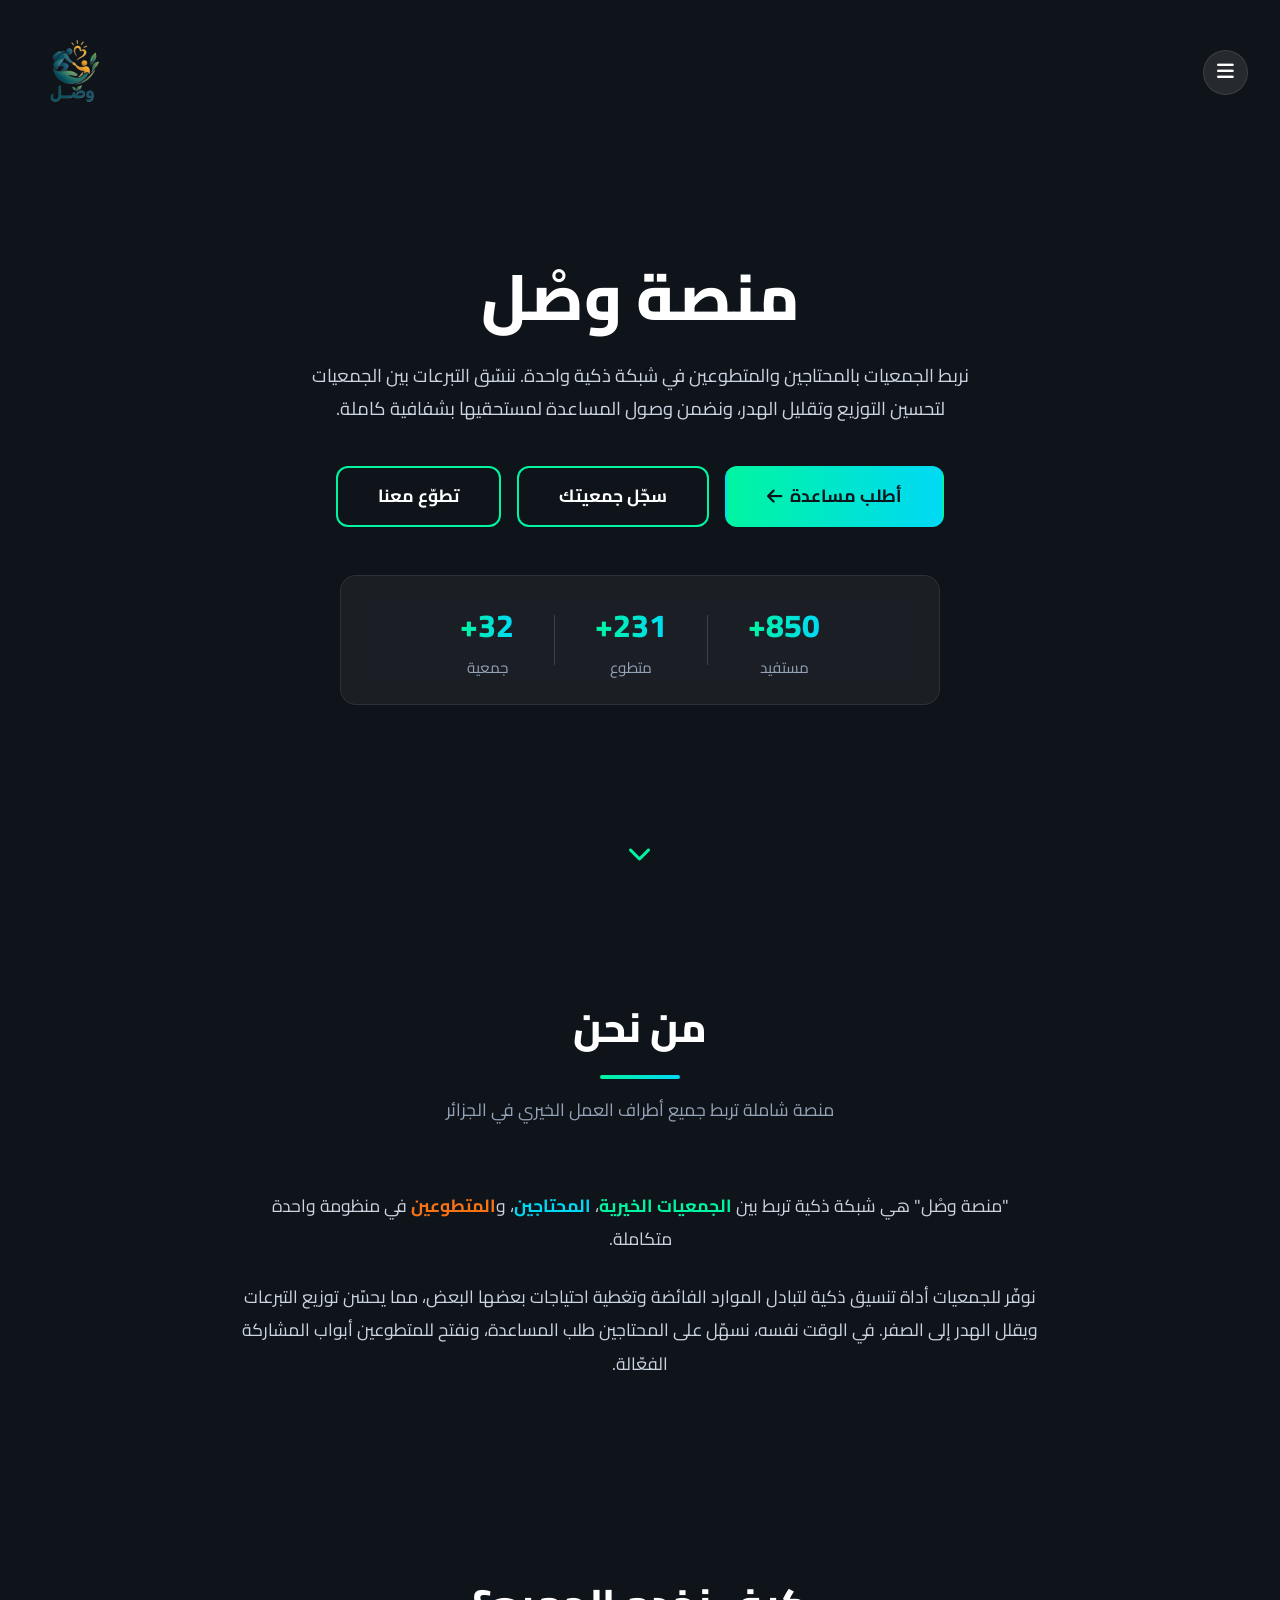
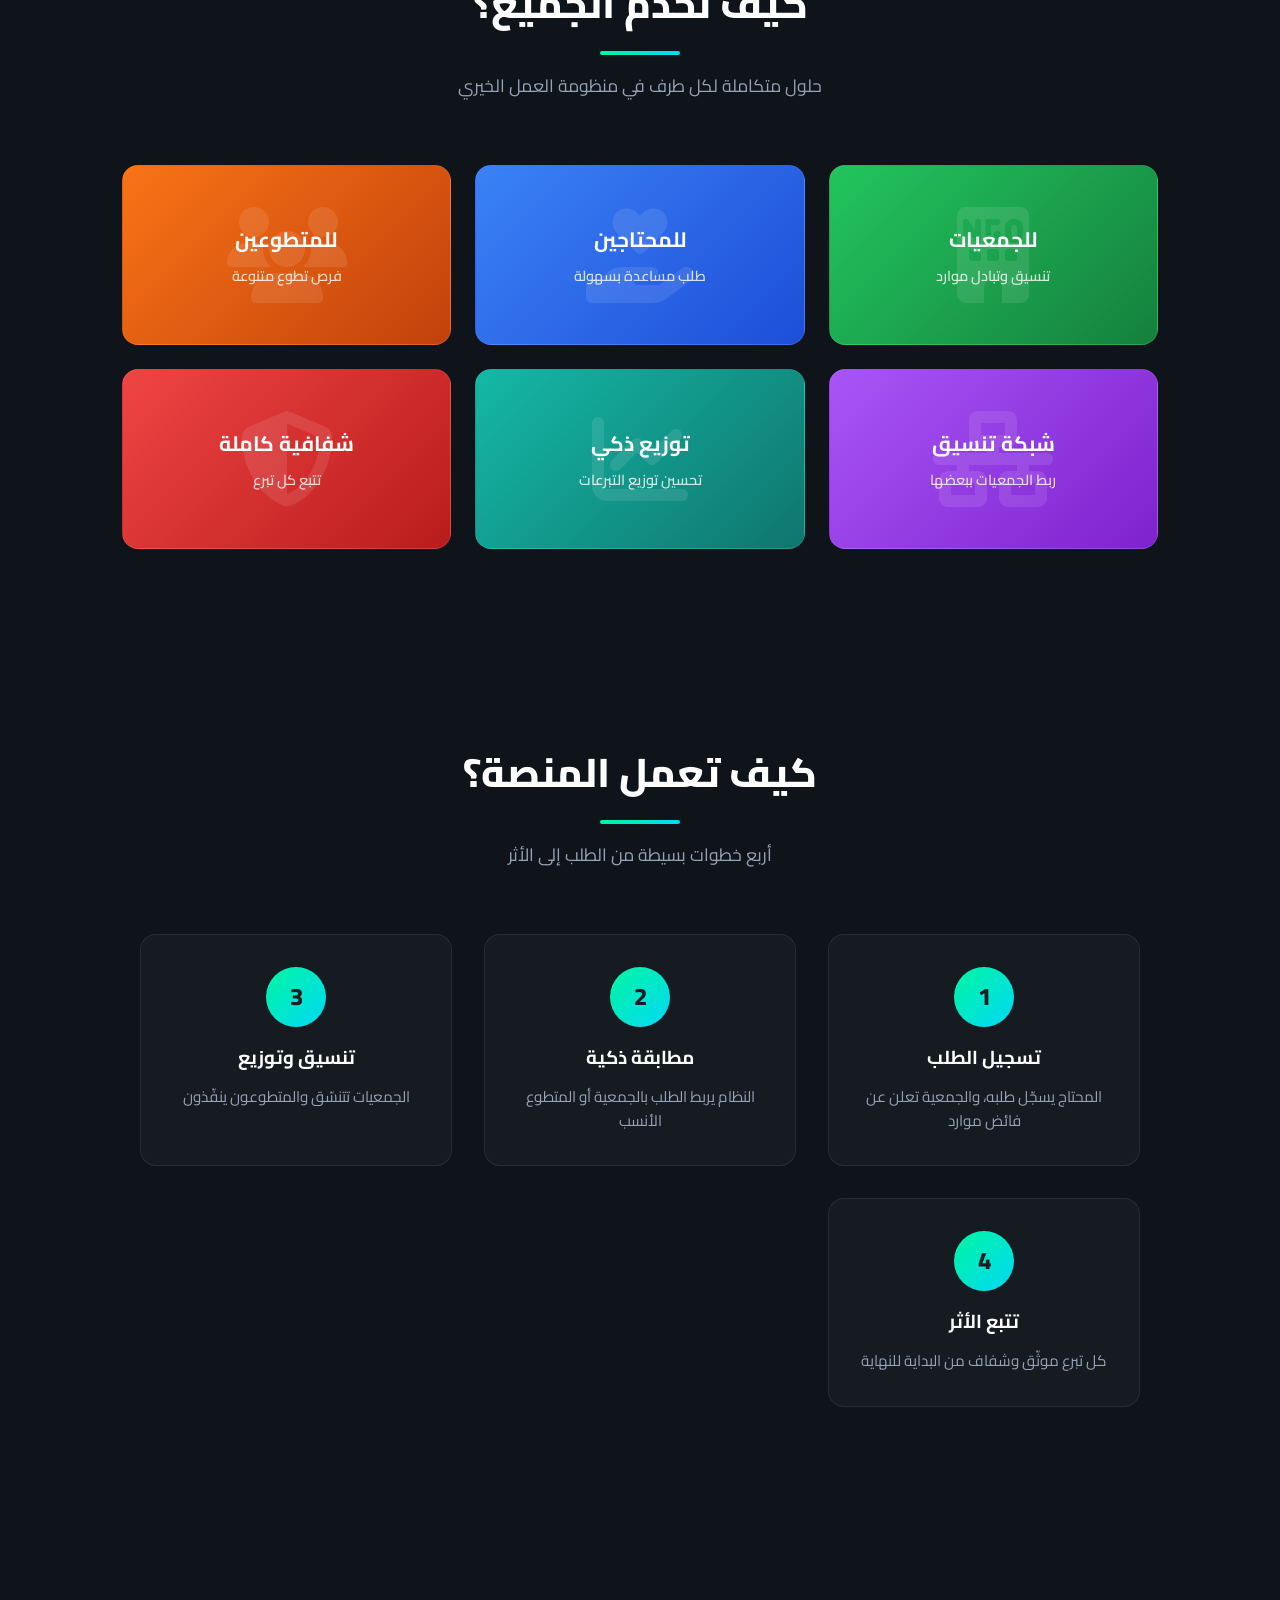
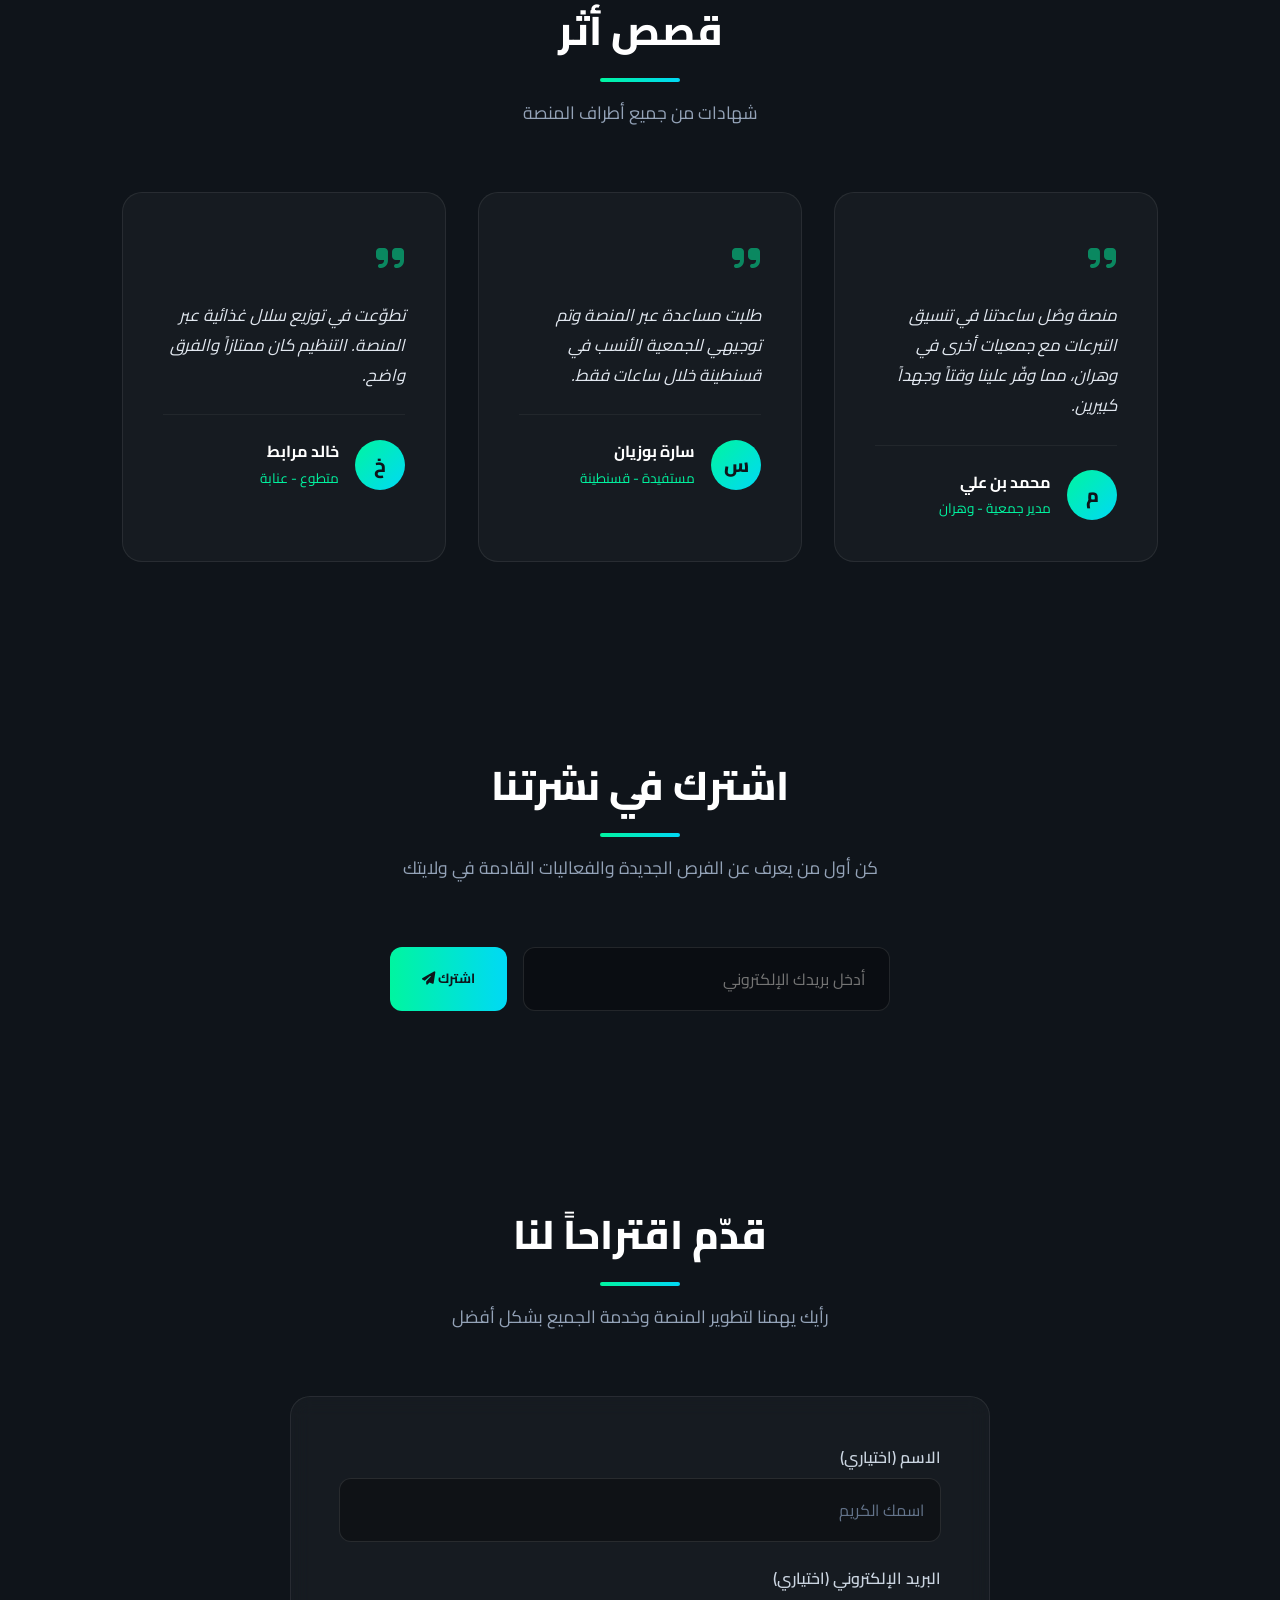
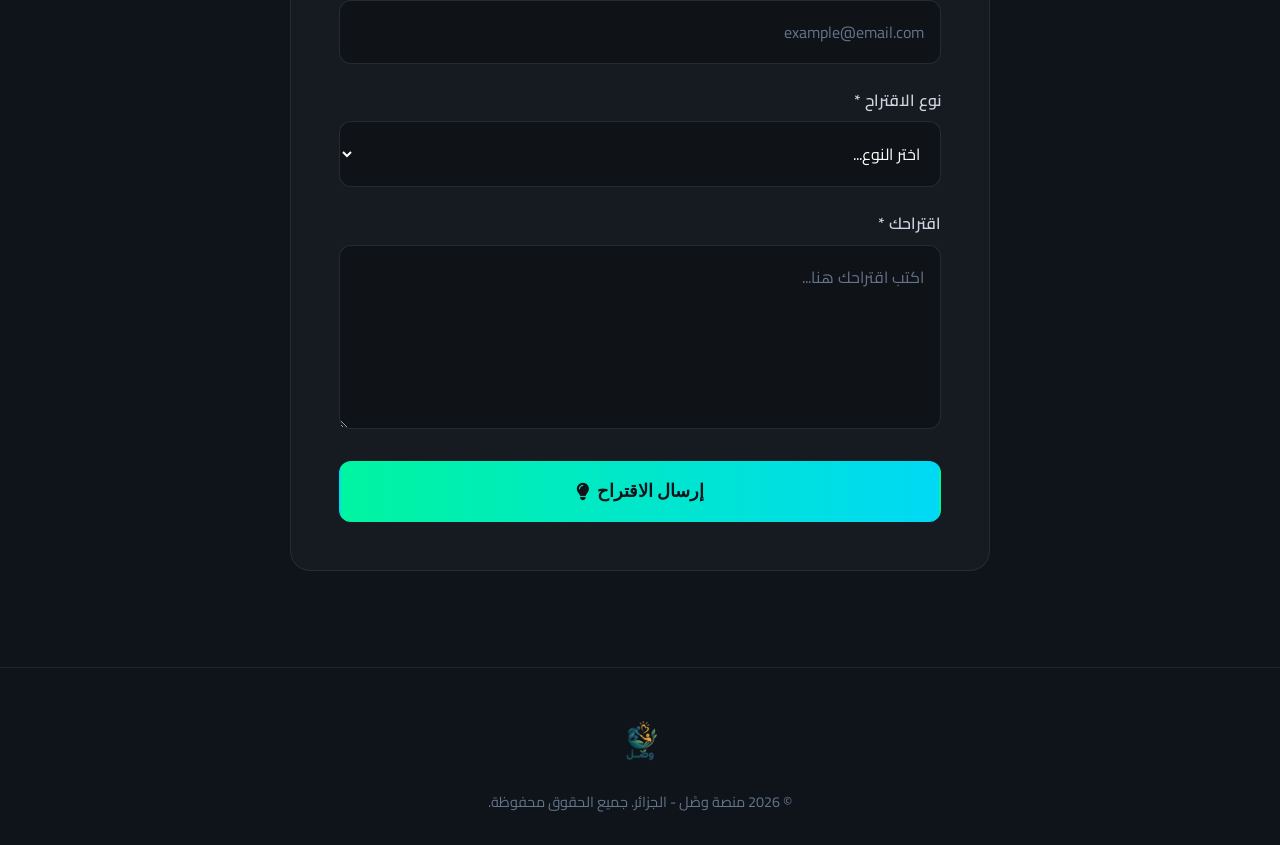
<file: index.html>
<!DOCTYPE html>
<html lang="ar" dir="rtl">
<head>
    <meta charset="UTF-8" />
    <meta name="viewport" content="width=device-width, initial-scale=1.0" />
    <meta name="theme-color" content="#181d25">
    <title>وصْل | جسر العطاء الذكي</title>
    <link rel="preconnect" href="https://fonts.googleapis.com" />
    <link rel="preconnect" href="https://fonts.gstatic.com" crossorigin />
    <link href="https://fonts.googleapis.com/css2?family=Cairo:wght@300;400;600;700;800&display=swap" rel="stylesheet" />
    <link rel="stylesheet" href="https://cdnjs.cloudflare.com/ajax/libs/font-awesome/6.4.0/css/all.min.css" />
    <link rel="stylesheet" href="base.css" />
    <link rel="stylesheet" href="index/index.css" />
</head>
<body>

<header>
    <div class="btn-group-header">
        <button data-toggle="profileList" aria-label="القائمة"><i class="fa fa-bars"></i></button>
    </div>
    <a href="index.html" class="mainLogo">
        <img src="assets/logo.png" alt="وصْل">
    </a>
    
    <div class="popup profileList">
        <div class="header">
            <img src="assets/logo.png" alt="وصْل">
            <button class="btnClose" data-close><i class="fa-solid fa-xmark"></i></button>
        </div>
        <div class="main">
            <a href="index.html"><i class="fa-solid fa-house "></i> الرئيسية</a>
            <a href="needy/needy.html"><i class="fa-solid fa-hand-holding-heart"></i> المحتاجين</a>
            <a href="volunteers/volunteers.html"><i class="fa-solid fa-users"></i> المتطوعين</a>
            <a href="associations/associations.html"><i class="fa-solid fa-building-ngo"></i> الجمعيات</a>
            <a href="admin/admin.html"><i class="fa-solid fa-shield-halved"></i> الإدارة</a>
        </div>
    </div>
</header>

<main>
    <div class="hero-bg">
        <video autoplay muted loop playsinline>
            <source src="assets/hero-video.mp4" type="video/mp4">
        </video>
        <div class="video-overlay"></div>
    </div>

    <div class="hero-content">
        <h1>منصة وصْل</h1>
        <p>نربط الجمعيات بالمحتاجين والمتطوعين في شبكة ذكية واحدة. ننسّق التبرعات بين الجمعيات لتحسين التوزيع وتقليل الهدر، ونضمن وصول المساعدة لمستحقيها بشفافية كاملة.</p>
        <div class="btns">
            <a href="needy/needy.html" class="button primary-btn">أطلب مساعدة <i class="fa-solid fa-arrow-left"></i></a>
            <a href="associations/associations.html" class="button">سجّل جمعيتك</a>
            <a href="volunteers/volunteers.html" class="button">تطوّع معنا</a>
        </div>
        <div class="trust-indicators">
            <div class="trust-item"><span class="trust-number" id="count1">0</span><span class="trust-label">مستفيد</span></div>
            <div class="trust-divider"></div>
            <div class="trust-item"><span class="trust-number" id="count2">0</span><span class="trust-label">متطوع</span></div>
            <div class="trust-divider"></div>
            <div class="trust-item"><span class="trust-number" id="count3">0</span><span class="trust-label">جمعية</span></div>
        </div>
    </div>

    <div class="bottom-glow"></div>
    <button class="scroll-indicator" onclick="document.getElementById('about').scrollIntoView({ behavior: 'smooth' })">
        <i class="fa-solid fa-chevron-down"></i>
    </button>
</main>

<section id="about">
    <div class="container">
        <div class="section-header">
            <h2>من نحن</h2>
            <p>منصة شاملة تربط جميع أطراف العمل الخيري في الجزائر</p>
        </div>
        <div style="text-align: center; max-width: 800px; margin: 0 auto; font-size: 1.1rem; color: #cbd5e1; line-height: 1.9;">
            <p style="margin-bottom: 1.5rem;">"منصة وصْل" هي شبكة ذكية تربط بين <strong style="color:#00f5a0;">الجمعيات الخيرية</strong>، <strong style="color:#00d9f5;">المحتاجين</strong>، و<strong style="color:#f97316;">المتطوعين</strong> في منظومة واحدة متكاملة.</p>
            <p>نوفّر للجمعيات أداة تنسيق ذكية لتبادل الموارد الفائضة وتغطية احتياجات بعضها البعض، مما يحسّن توزيع التبرعات ويقلل الهدر إلى الصفر. في الوقت نفسه، نسهّل على المحتاجين طلب المساعدة، ونفتح للمتطوعين أبواب المشاركة الفعّالة.</p>
        </div>
    </div>
</section>

<section id="features">
    <div class="container">
        <div class="section-header">
            <h2>كيف نخدم الجميع؟</h2>
            <p>حلول متكاملة لكل طرف في منظومة العمل الخيري</p>
        </div>
        <div class="categories-grid">
            <div class="category-card cat-green">
                <i class="fa-solid fa-building-ngo card-bg-icon"></i>
                <h3>للجمعيات</h3>
                <small>تنسيق وتبادل موارد</small>
            </div>
            <div class="category-card cat-blue">
                <i class="fa-solid fa-hand-holding-heart card-bg-icon"></i>
                <h3>للمحتاجين</h3>
                <small>طلب مساعدة بسهولة</small>
            </div>
            <div class="category-card cat-orange">
                <i class="fa-solid fa-users card-bg-icon"></i>
                <h3>للمتطوعين</h3>
                <small>فرص تطوع متنوعة</small>
            </div>
            <div class="category-card cat-purple">
                <i class="fa-solid fa-network-wired card-bg-icon"></i>
                <h3>شبكة تنسيق</h3>
                <small>ربط الجمعيات ببعضها</small>
            </div>
            <div class="category-card cat-teal">
                <i class="fa-solid fa-chart-line card-bg-icon"></i>
                <h3>توزيع ذكي</h3>
                <small>تحسين توزيع التبرعات</small>
            </div>
            <div class="category-card cat-red">
                <i class="fa-solid fa-shield-halved card-bg-icon"></i>
                <h3>شفافية كاملة</h3>
                <small>تتبع كل تبرع</small>
            </div>
        </div>
    </div>
</section>

<section id="how-it-works">
    <div class="container">
        <div class="section-header">
            <h2>كيف تعمل المنصة؟</h2>
            <p>أربع خطوات بسيطة من الطلب إلى الأثر</p>
        </div>
        <div style="display: grid; grid-template-columns: repeat(auto-fit, minmax(250px, 1fr)); gap: 2rem; max-width: 1000px; margin: 0 auto;">
            <div style="text-align: center; padding: 2rem; background: rgba(255,255,255,0.03); border-radius: 16px; border: 1px solid rgba(255,255,255,0.08);">
                <div style="width: 60px; height: 60px; background: linear-gradient(135deg, #00f5a0, #00d9f5); border-radius: 50%; display: flex; align-items: center; justify-content: center; margin: 0 auto 1rem; font-size: 1.5rem; font-weight: 800; color: rgb(24,29,37);">1</div>
                <h3 style="color: #fff; margin-bottom: 0.75rem;">تسجيل الطلب</h3>
                <p style="color: #94a3b8; font-size: 0.95rem;">المحتاج يسجّل طلبه، والجمعية تعلن عن فائض موارد</p>
            </div>
            <div style="text-align: center; padding: 2rem; background: rgba(255,255,255,0.03); border-radius: 16px; border: 1px solid rgba(255,255,255,0.08);">
                <div style="width: 60px; height: 60px; background: linear-gradient(135deg, #00f5a0, #00d9f5); border-radius: 50%; display: flex; align-items: center; justify-content: center; margin: 0 auto 1rem; font-size: 1.5rem; font-weight: 800; color: rgb(24,29,37);">2</div>
                <h3 style="color: #fff; margin-bottom: 0.75rem;">مطابقة ذكية</h3>
                <p style="color: #94a3b8; font-size: 0.95rem;">النظام يربط الطلب بالجمعية أو المتطوع الأنسب</p>
            </div>
            <div style="text-align: center; padding: 2rem; background: rgba(255,255,255,0.03); border-radius: 16px; border: 1px solid rgba(255,255,255,0.08);">
                <div style="width: 60px; height: 60px; background: linear-gradient(135deg, #00f5a0, #00d9f5); border-radius: 50%; display: flex; align-items: center; justify-content: center; margin: 0 auto 1rem; font-size: 1.5rem; font-weight: 800; color: rgb(24,29,37);">3</div>
                <h3 style="color: #fff; margin-bottom: 0.75rem;">تنسيق وتوزيع</h3>
                <p style="color: #94a3b8; font-size: 0.95rem;">الجمعيات تتنسّق والمتطوعون ينفّذون</p>
            </div>
            <div style="text-align: center; padding: 2rem; background: rgba(255,255,255,0.03); border-radius: 16px; border: 1px solid rgba(255,255,255,0.08);">
                <div style="width: 60px; height: 60px; background: linear-gradient(135deg, #00f5a0, #00d9f5); border-radius: 50%; display: flex; align-items: center; justify-content: center; margin: 0 auto 1rem; font-size: 1.5rem; font-weight: 800; color: rgb(24,29,37);">4</div>
                <h3 style="color: #fff; margin-bottom: 0.75rem;">تتبع الأثر</h3>
                <p style="color: #94a3b8; font-size: 0.95rem;">كل تبرع موثّق وشفاف من البداية للنهاية</p>
            </div>
        </div>
    </div>
</section>

<section class="testimonials-section" id="testimonials">
    <div class="container">
        <div class="section-header">
            <h2>قصص أثر</h2>
            <p>شهادات من جميع أطراف المنصة</p>
        </div>
        <div class="testimonials-grid">
            <div class="testimonial-card">
                <div class="quote-icon"><i class="fa-solid fa-quote-right"></i></div>
                <p class="testimonial-text">منصة وصْل ساعدتنا في تنسيق التبرعات مع جمعيات أخرى في وهران، مما وفّر علينا وقتاً وجهداً كبيرين.</p>
                <div class="testimonial-author"><div class="author-avatar">م</div><div class="author-info"><span class="author-name">محمد بن علي</span><span class="author-role">مدير جمعية - وهران</span></div></div>
            </div>
            <div class="testimonial-card">
                <div class="quote-icon"><i class="fa-solid fa-quote-right"></i></div>
                <p class="testimonial-text">طلبت مساعدة عبر المنصة وتم توجيهي للجمعية الأنسب في قسنطينة خلال ساعات فقط.</p>
                <div class="testimonial-author"><div class="author-avatar">س</div><div class="author-info"><span class="author-name">سارة بوزيان</span><span class="author-role">مستفيدة - قسنطينة</span></div></div>
            </div>
            <div class="testimonial-card">
                <div class="quote-icon"><i class="fa-solid fa-quote-right"></i></div>
                <p class="testimonial-text">تطوّعت في توزيع سلال غذائية عبر المنصة. التنظيم كان ممتازاً والفرق واضح.</p>
                <div class="testimonial-author"><div class="author-avatar">خ</div><div class="author-info"><span class="author-name">خالد مرابط</span><span class="author-role">متطوع - عنابة</span></div></div>
            </div>
        </div>
    </div>
</section>

<section class="newsletter-section" id="newsletter">
    <div class="container">
        <div class="section-header">
            <h2>اشترك في نشرتنا</h2>
            <p>كن أول من يعرف عن الفرص الجديدة والفعاليات القادمة في ولايتك</p>
        </div>
        <form class="newsletter-form" onsubmit="event.preventDefault(); alert('تم الاشتراك بنجاح!'); this.reset();">
            <input type="email" placeholder="أدخل بريدك الإلكتروني" required>
            <button type="submit">اشترك <i class="fa-solid fa-paper-plane"></i></button>
        </form>
    </div>
</section>

<section id="suggestions">
    <div class="container">
        <div class="section-header">
            <h2>قدّم اقتراحاً لنا</h2>
            <p>رأيك يهمنا لتطوير المنصة وخدمة الجميع بشكل أفضل</p>
        </div>
        <div class="form-container">
            <form class="glass-form suggestion-form" onsubmit="event.preventDefault(); alert('شكراً لاقتراحك!'); this.reset();">
                <div class="form-group">
                    <label class="form-label">الاسم (اختياري)</label>
                    <input type="text" class="form-control" placeholder="اسمك الكريم">
                </div>
                <div class="form-group">
                    <label class="form-label">البريد الإلكتروني (اختياري)</label>
                    <input type="email" class="form-control" placeholder="example@email.com">
                </div>
                <div class="form-group">
                    <label class="form-label">نوع الاقتراح *</label>
                    <select class="form-control" required>
                        <option value="">اختر النوع...</option>
                        <option>تحسين في المنصة</option>
                        <option>ميزة جديدة</option>
                        <option>مشكلة تقنية</option>
                        <option>اقتراح عام</option>
                    </select>
                </div>
                <div class="form-group">
                    <label class="form-label">اقتراحك *</label>
                    <textarea class="form-control" rows="5" required placeholder="اكتب اقتراحك هنا..."></textarea>
                </div>
                <button type="submit" class="button primary-btn" style="width: 100%;">إرسال الاقتراح <i class="fa-solid fa-lightbulb"></i></button>
            </form>
        </div>
    </div>
</section>

<footer class="site-footer">
    <div class="container">
        <div class="footer-logo">
            <img src="assets/logo.png" alt="وصْل">
        </div>
        <p>&copy; <span id="current-year"></span> منصة وصْل - الجزائر. جميع الحقوق محفوظة.</p>
    </div>
</footer>

<script src="index/index.js"></script>
</body>
</html>
</file>
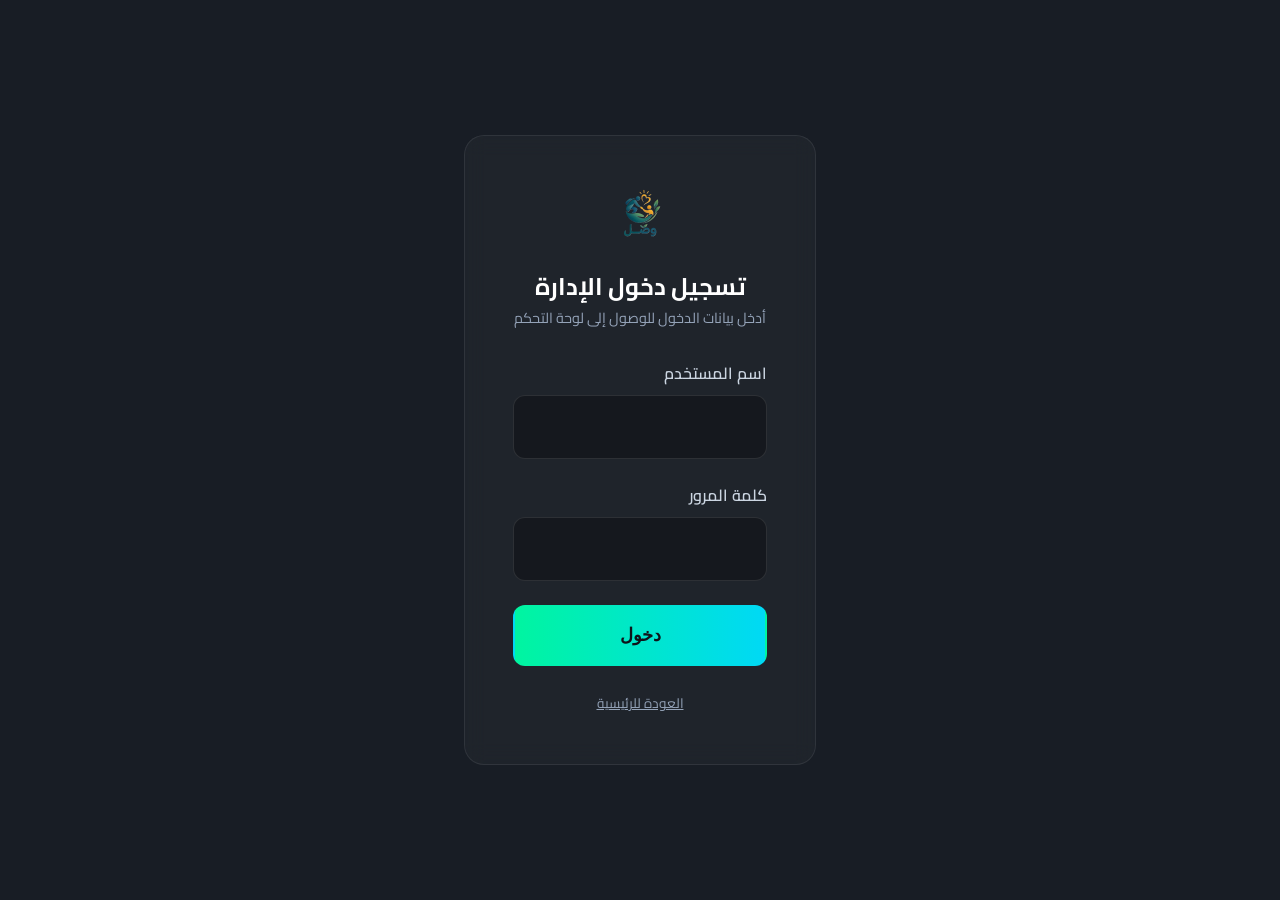
<file: admin/admin.html>
<!DOCTYPE html>
<html lang="ar" dir="rtl">
<head>
    <meta charset="UTF-8" />
    <meta name="viewport" content="width=device-width, initial-scale=1.0" />
    <meta name="theme-color" content="#181d25">
    <title>وصْل | لوحة الإدارة</title>
    <link href="https://fonts.googleapis.com/css2?family=Cairo:wght@300;400;600;700;800&display=swap" rel="stylesheet" />
    <link rel="stylesheet" href="https://cdnjs.cloudflare.com/ajax/libs/font-awesome/6.4.0/css/all.min.css" />
    <link rel="stylesheet" href="../base.css" />
    <link rel="stylesheet" href="admin.css" />
</head>
<body>

<div id="loginPage" class="login-page">
    <div class="glass-form" style="max-width:400px;margin:0 auto;">
        <div style="text-align:center;margin-bottom:2rem;">
            <img src="../assets/logo.png" alt="وصْل" style="height: 60px; margin-bottom: 1rem;">
            <h2 style="color:#fff;">تسجيل دخول الإدارة</h2>
            <p style="color:#94a3b8;font-size:0.9rem;">أدخل بيانات الدخول للوصول إلى لوحة التحكم</p>
        </div>
        <form id="loginForm">
            <div class="form-group"><label class="form-label">اسم المستخدم</label><input type="text" class="form-control" id="username" required></div>
            <div class="form-group"><label class="form-label">كلمة المرور</label><input type="password" class="form-control" id="password" required></div>
            <div id="loginError" style="background:rgba(239,68,68,0.1);color:#ef4444;padding:0.75rem;border-radius:8px;margin-bottom:1rem;display:none;font-size:0.85rem;text-align:center;">بيانات الدخول غير صحيحة</div>
            <button type="submit" class="button primary-btn" style="width:100%;">دخول</button>
        </form>
        <div style="text-align:center;margin-top:1.5rem;"><a href="../index.html" style="color:#94a3b8;font-size:0.85rem;">العودة للرئيسية</a></div>
    </div>
</div>

<div id="dashboard" style="display:none;">
    <header>
        <div class="btn-group-header"><button data-toggle="profileList"><i class="fa fa-bars"></i></button></div>
        <a href="../index.html" class="mainLogo"><img src="../assets/logo.png" alt="وصْل"></a>
        <div class="popup profileList">
            <div class="header"><img src="../assets/logo.png" alt="وصْل"><button class="btnClose" data-close><i class="fa-solid fa-xmark"></i></button></div>
            <div class="main">
                <a href="../index.html"><i class="fa-solid fa-house"></i> الرئيسية</a>
                <a href="../needy/needy.html"><i class="fa-solid fa-hand-holding-heart"></i> المحتاجين</a>
                <a href="../volunteers/volunteers.html"><i class="fa-solid fa-users"></i> المتطوعين</a>
                <a href="../associations/associations.html"><i class="fa-solid fa-building-ngo"></i> الجمعيات</a>
                <a href="admin.html"><i class="fa-solid fa-shield-halved"></i> الإدارة</a>
            </div>
        </div>
    </header>

    <main style="min-height: auto; padding-top: 120px; padding-bottom: 4rem; background: linear-gradient(to bottom, rgb(24, 29, 37), rgb(15, 19, 25));">
        <div class="container">
            <div style="display:flex;justify-content:space-between;align-items:center;margin-bottom:3rem;flex-wrap:wrap;gap:1rem;">
                <div><h2 style="font-size:2rem;color:#fff;">لوحة التحكم</h2><p style="color:#94a3b8;">نظرة عامة على أداء المنصة</p></div>
                <button class="button" style="width:auto;height:2.5rem;font-size:0.9rem;background:rgba(239,68,68,0.1);color:#ef4444;border-color:rgba(239,68,68,0.3);" onclick="logout()">خروج</button>
            </div>

            <div class="stats-grid" style="display:grid;grid-template-columns:repeat(auto-fit, minmax(200px, 1fr));gap:1.5rem;margin-bottom:3rem;">
                <div class="glass-form" style="padding:1.5rem;text-align:center;"><div style="font-size:2rem;font-weight:800;color:#00f5a0;">1,245</div><div style="color:#94a3b8;">إجمالي المستخدمين</div></div>
                <div class="glass-form" style="padding:1.5rem;text-align:center;"><div style="font-size:2rem;font-weight:800;color:#3b82f6;">48</div><div style="color:#94a3b8;">الجمعيات المفعلة</div></div>
                <div class="glass-form" style="padding:1.5rem;text-align:center;"><div style="font-size:2rem;font-weight:800;color:#22c55e;">892</div><div style="color:#94a3b8;">طلبات مكتملة</div></div>
            </div>

            <div class="glass-form">
                <h3 style="color:#fff;margin-bottom:1.5rem;display:flex;align-items:center;gap:0.5rem;"><i class="fa-solid fa-clock" style="color:#f97316;"></i> طلبات الانضمام المعلقة</h3>
                <div style="overflow-x:auto;">
                    <table style="width:100%;border-collapse:collapse;color:#cbd5e1;">
                        <thead><tr style="border-bottom:1px solid rgba(255,255,255,0.1);text-align:right;"><th style="padding:1rem;">الجمعية</th><th style="padding:1rem;">الرقم</th><th style="padding:1rem;">التاريخ</th><th style="padding:1rem;">الحالة</th><th style="padding:1rem;">إجراء</th></tr></thead>
                        <tbody id="pendingTable"></tbody>
                    </table>
                </div>
            </div>
        </div>
    </main>

    <footer class="site-footer">
        <div class="container">
            <div class="footer-logo"><img src="../assets/logo.png" alt="وصْل"></div>
            <p>&copy; 2026 منصة وصْل - الجزائر. جميع الحقوق محفوظة.</p>
        </div>
    </footer>
</div>

<script src="admin.js"></script>
</body>
</html>
</file>
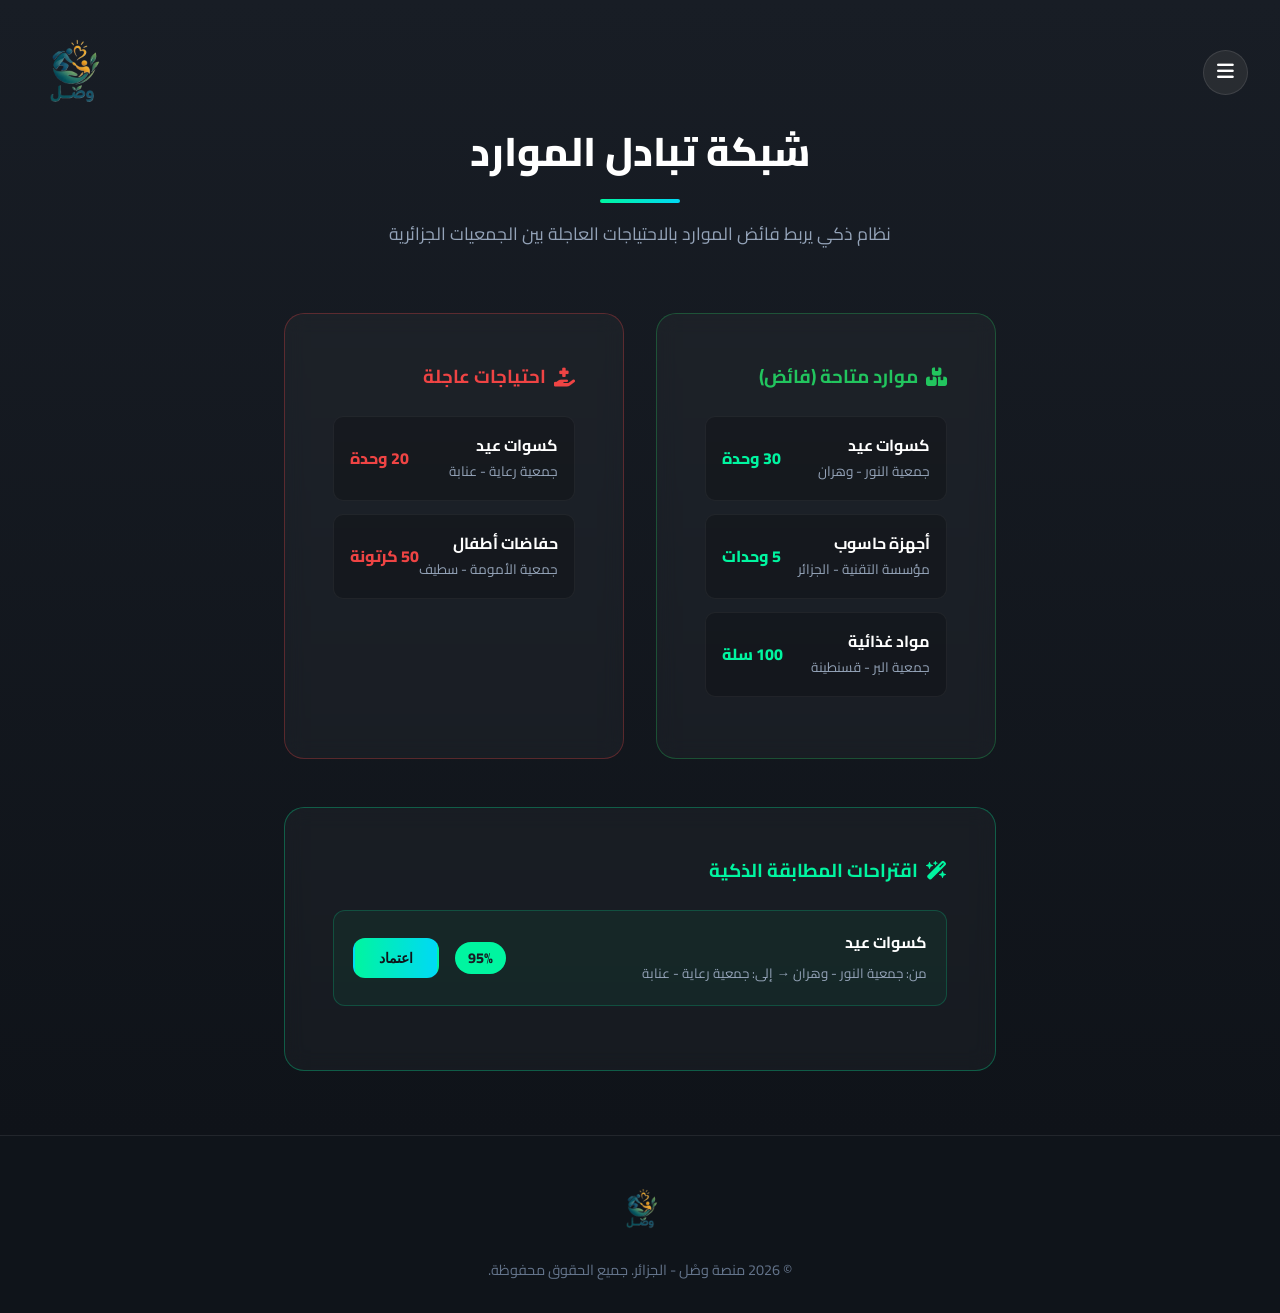
<file: associations/associations.html>
<!DOCTYPE html>
<html lang="ar" dir="rtl">
<head>
    <meta charset="UTF-8" />
    <meta name="viewport" content="width=device-width, initial-scale=1.0" />
    <meta name="theme-color" content="#181d25">
    <title>وصْل | بوابة الجمعيات</title>
    <link href="https://fonts.googleapis.com/css2?family=Cairo:wght@300;400;600;700;800&display=swap" rel="stylesheet" />
    <link rel="stylesheet" href="https://cdnjs.cloudflare.com/ajax/libs/font-awesome/6.4.0/css/all.min.css" />
    <link rel="stylesheet" href="../base.css" />
    <link rel="stylesheet" href="associations.css" />
</head>
<body>

<header>
    <div class="btn-group-header"><button data-toggle="profileList"><i class="fa fa-bars"></i></button></div>
    <a href="../index.html" class="mainLogo"><img src="../assets/logo.png" alt="وصْل"></a>
    <div class="popup profileList">
        <div class="header"><img src="../assets/logo.png" alt="وصْل"><button class="btnClose" data-close><i class="fa-solid fa-xmark"></i></button></div>
        <div class="main">
            <a href="../index.html"><i class="fa-solid fa-house"></i> الرئيسية</a>
            <a href="../needy/needy.html"><i class="fa-solid fa-hand-holding-heart"></i> المحتاجين</a>
            <a href="../volunteers/volunteers.html"><i class="fa-solid fa-users"></i> المتطوعين</a>
            <a href="associations.html"><i class="fa-solid fa-building-ngo"></i> الجمعيات</a>
            <a href="../admin/admin.html"><i class="fa-solid fa-shield-halved"></i> الإدارة</a>
        </div>
    </div>
</header>

<main style="min-height: auto; padding-top: 120px; padding-bottom: 4rem; background: linear-gradient(to bottom, rgb(24, 29, 37), rgb(15, 19, 25));">
    <div class="container">
        <div class="section-header">
            <h2>شبكة تبادل الموارد</h2>
            <p>نظام ذكي يربط فائض الموارد بالاحتياجات العاجلة بين الجمعيات الجزائرية</p>
        </div>

        <div style="display:grid;grid-template-columns:1fr 1fr;gap:2rem;margin-bottom:3rem;" class="exchange-grid">
            <div class="glass-form" style="border-color:rgba(34,197,94,0.3);">
                <h3 style="color:#22c55e;margin-bottom:1.5rem;display:flex;align-items:center;gap:0.5rem;"><i class="fa-solid fa-boxes-stacked"></i> موارد متاحة (فائض)</h3>
                <div id="surplusList"></div>
            </div>
            <div class="glass-form" style="border-color:rgba(239,68,68,0.3);">
                <h3 style="color:#ef4444;margin-bottom:1.5rem;display:flex;align-items:center;gap:0.5rem;"><i class="fa-solid fa-hand-holding-medical"></i> احتياجات عاجلة</h3>
                <div id="needsList"></div>
            </div>
        </div>

        <div class="glass-form" style="border-color:rgba(0,245,160,0.3);">
            <h3 style="color:#00f5a0;margin-bottom:1.5rem;display:flex;align-items:center;gap:0.5rem;"><i class="fa-solid fa-wand-magic-sparkles"></i> اقتراحات المطابقة الذكية</h3>
            <div id="matchesList"></div>
        </div>
    </div>
</main>

<footer class="site-footer">
    <div class="container">
        <div class="footer-logo"><img src="../assets/logo.png" alt="وصْل"></div>
        <p>&copy; 2026 منصة وصْل - الجزائر. جميع الحقوق محفوظة.</p>
    </div>
</footer>

<script src="associations.js"></script>
</body>
</html>
</file>
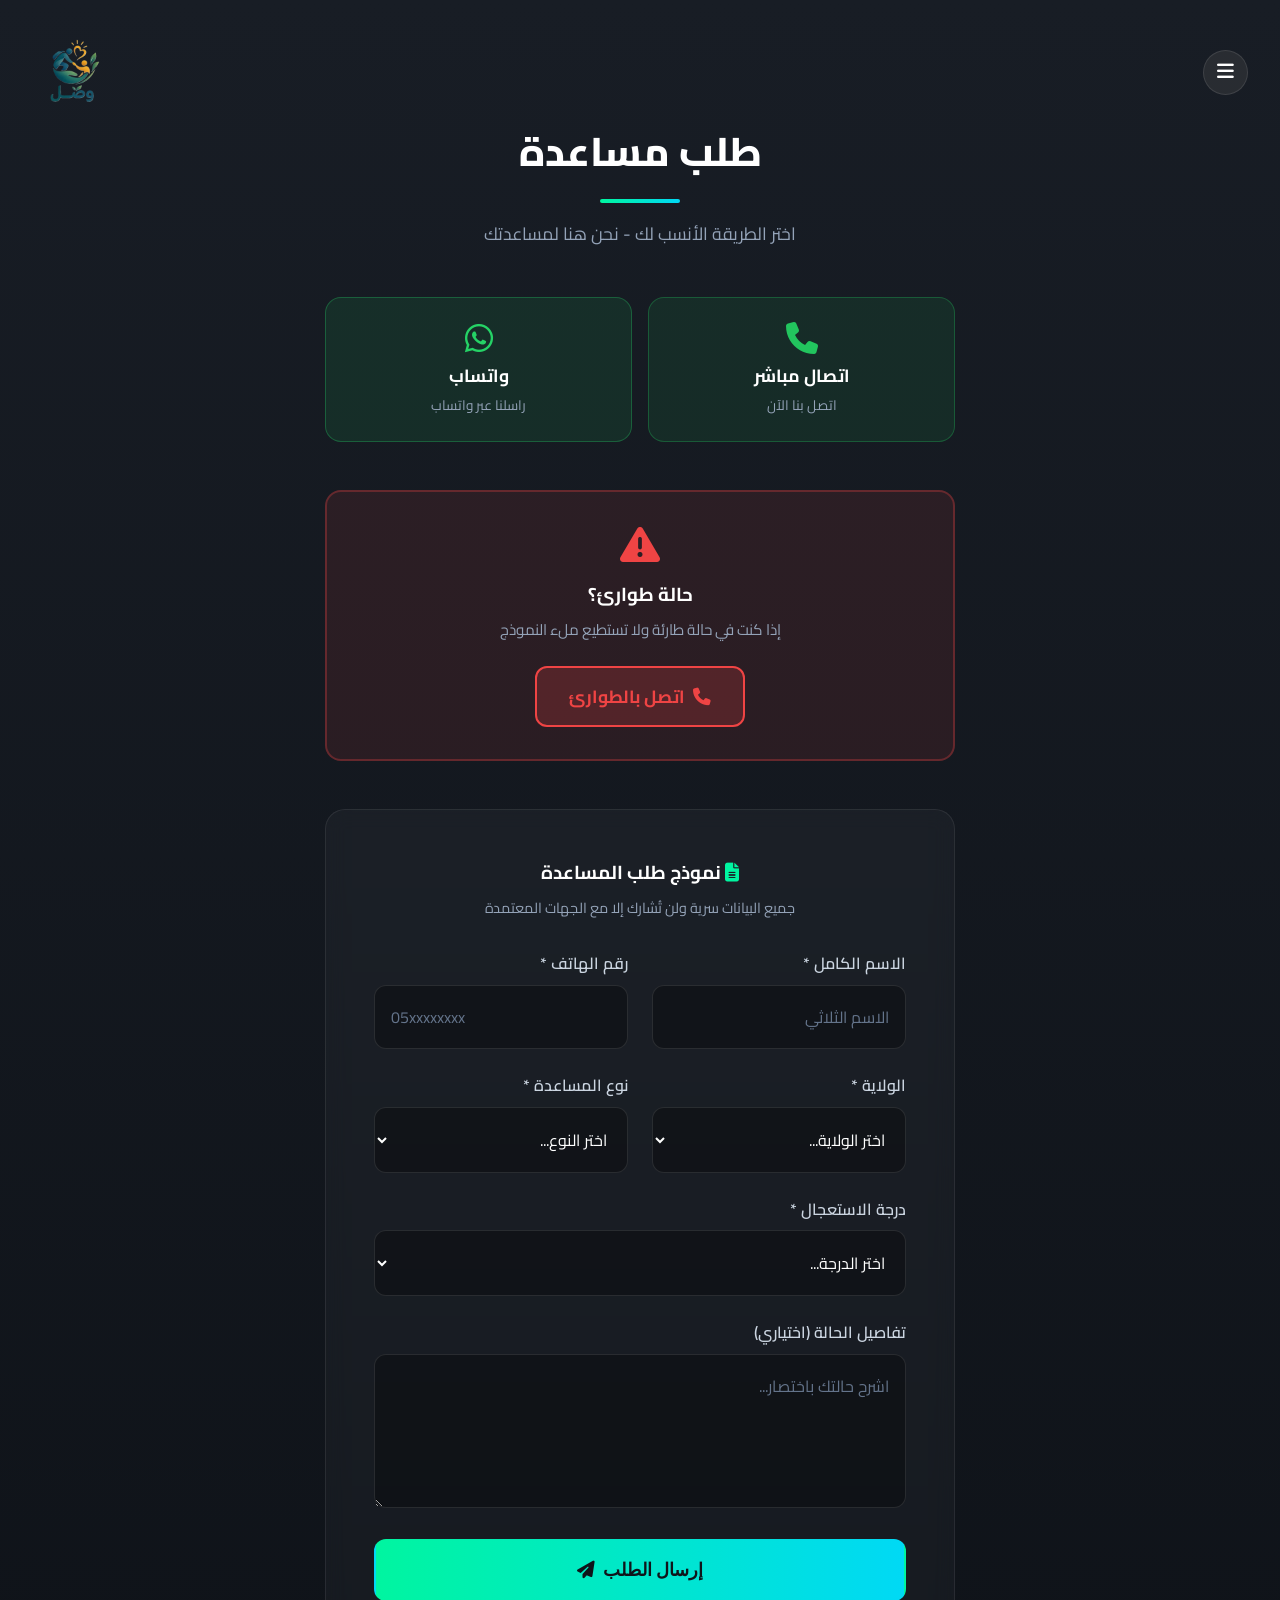
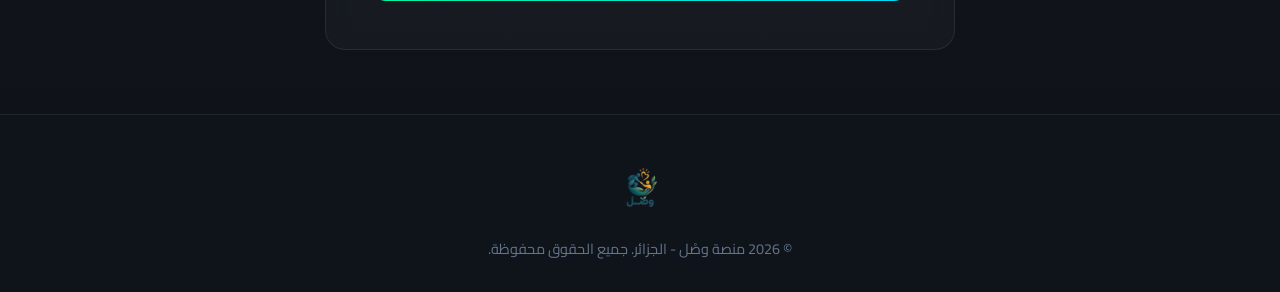
<file: needy/needy.html>
<!DOCTYPE html>
<html lang="ar" dir="rtl">
<head>
    <meta charset="UTF-8" />
    <meta name="viewport" content="width=device-width, initial-scale=1.0" />
    <meta name="theme-color" content="#181d25">
    <title>وصْل | طلب مساعدة</title>
    <link href="https://fonts.googleapis.com/css2?family=Cairo:wght@300;400;600;700;800&display=swap" rel="stylesheet" />
    <link rel="stylesheet" href="https://cdnjs.cloudflare.com/ajax/libs/font-awesome/6.4.0/css/all.min.css" />
    <link rel="stylesheet" href="../base.css" />
    <link rel="stylesheet" href="needy.css" />
</head>
<body>

<header>
    <div class="btn-group-header"><button data-toggle="profileList"><i class="fa fa-bars"></i></button></div>
    <a href="../index.html" class="mainLogo"><img src="../assets/logo.png" alt="وصْل"></a>
    <div class="popup profileList">
        <div class="header"><img src="../assets/logo.png" alt="وصْل"><button class="btnClose" data-close><i class="fa-solid fa-xmark"></i></button></div>
        <div class="main">
            <a href="../index.html"><i class="fa-solid fa-house"></i> الرئيسية</a>
            <a href="needy.html"><i class="fa-solid fa-hand-holding-heart"></i> المحتاجين</a>
            <a href="../volunteers/volunteers.html"><i class="fa-solid fa-users"></i> المتطوعين</a>
            <a href="../associations/associations.html"><i class="fa-solid fa-building-ngo"></i> الجمعيات</a>
            <a href="../admin/admin.html"><i class="fa-solid fa-shield-halved"></i> الإدارة</a>
        </div>
    </div>
</header>

<main style="min-height: auto; padding-top: 120px; padding-bottom: 4rem; background: linear-gradient(to bottom, rgb(24, 29, 37), rgb(15, 19, 25));">
    <div class="container">
        <div class="section-header" style="margin-bottom: 3rem;">
            <h2>طلب مساعدة</h2>
            <p>اختر الطريقة الأنسب لك - نحن هنا لمساعدتك</p>
        </div>

        <!-- خيارات الاتصال السريع -->
        <div style="max-width: 700px; margin: 0 auto 3rem;">
            <div style="display: grid; grid-template-columns: 1fr 1fr; gap: 1rem;" class="quick-options">
                <a href="tel:+213555123456" class="quick-option" style="background: rgba(34,197,94,0.1); border: 1px solid rgba(34,197,94,0.3); border-radius: 16px; padding: 1.5rem; text-align: center; text-decoration: none; color: #fff; transition: all 0.3s;">
                    <i class="fa-solid fa-phone" style="font-size: 2rem; color: #22c55e; margin-bottom: 0.5rem;"></i>
                    <div style="font-weight: 700; font-size: 1.1rem;">اتصال مباشر</div>
                    <div style="color: #94a3b8; font-size: 0.85rem; margin-top: 0.3rem;">اتصل بنا الآن</div>
                </a>
                <a href="https://wa.me/213555123456" target="_blank" class="quick-option" style="background: rgba(37,211,102,0.1); border: 1px solid rgba(37,211,102,0.3); border-radius: 16px; padding: 1.5rem; text-align: center; text-decoration: none; color: #fff; transition: all 0.3s;">
                    <i class="fa-brands fa-whatsapp" style="font-size: 2rem; color: #25d366; margin-bottom: 0.5rem;"></i>
                    <div style="font-weight: 700; font-size: 1.1rem;">واتساب</div>
                    <div style="color: #94a3b8; font-size: 0.85rem; margin-top: 0.3rem;">راسلنا عبر واتساب</div>
                </a>
            </div>
        </div>

        <!-- زر الطوارئ -->
        <div style="max-width: 700px; margin: 0 auto 3rem; text-align: center;">
            <div style="background: rgba(239,68,68,0.1); border: 2px solid rgba(239,68,68,0.3); border-radius: 16px; padding: 2rem;">
                <i class="fa-solid fa-triangle-exclamation" style="font-size: 2.5rem; color: #ef4444; margin-bottom: 1rem;"></i>
                <h3 style="color: #fff; margin-bottom: 0.5rem;">حالة طوارئ؟</h3>
                <p style="color: #94a3b8; margin-bottom: 1.5rem; font-size: 0.95rem;">إذا كنت في حالة طارئة ولا تستطيع ملء النموذج</p>
                <a href="tel:+213555123456" class="button" style="background: rgba(239,68,68,0.2); border-color: #ef4444; color: #ef4444; width: auto; padding: 0 2rem; display: inline-flex;">
                    <i class="fa-solid fa-phone"></i> اتصل بالطوارئ
                </a>
            </div>
        </div>

        <!-- نموذج طلب المساعدة -->
        <div class="form-container">
            <div class="glass-form">
                <h3 style="color: #fff; margin-bottom: 0.5rem; text-align: center;"><i class="fa-solid fa-file-lines" style="color: #00f5a0;"></i> نموذج طلب المساعدة</h3>
                <p style="color: #94a3b8; text-align: center; margin-bottom: 2rem; font-size: 0.9rem;">جميع البيانات سرية ولن تُشارك إلا مع الجهات المعتمدة</p>
                
                <form id="helpForm">
                    <div style="display: grid; grid-template-columns: 1fr 1fr; gap: 1.5rem;">
                        <div class="form-group">
                            <label class="form-label">الاسم الكامل *</label>
                            <input type="text" class="form-control" required placeholder="الاسم الثلاثي">
                        </div>
                        <div class="form-group">
                            <label class="form-label">رقم الهاتف *</label>
                            <input type="tel" class="form-control" required placeholder="05xxxxxxxx">
                        </div>
                    </div>
                    <div style="display: grid; grid-template-columns: 1fr 1fr; gap: 1.5rem;">
                        <div class="form-group">
                            <label class="form-label">الولاية *</label>
                            <select class="form-control" required>
                                <option value="">اختر الولاية...</option>
                                <option>الجزائر العاصمة</option>
                                <option>وهران</option>
                                <option>قسنطينة</option>
                                <option>عنابة</option>
                                <option>سطيف</option>
                                <option>باتنة</option>
                                <option>بليدة</option>
                                <option>تلمسان</option>
                                <option>بجاية</option>
                                <option>تيزي وزو</option>
                                <option>الجلفة</option>
                                <option>سكيكدة</option>
                                <option>مستغانم</option>
                                <option>بسكرة</option>
                                <option>تيارت</option>
                                <option>تيبازة</option>
                                <option>بومرداس</option>
                                <option>أدرار</option>
                                <option>الأغواط</option>
                                <option>غرداية</option>
                                <option>ورقلة</option>
                                <option>تندوف</option>
                                <option>عين الدفلى</option>
                                <option>المدية</option>
                                <option>المسيلة</option>
                                <option>خنشلة</option>
                                <option>سوق أهراس</option>
                                <option>تيسمسيلت</option>
                                <option>الوادي</option>
                                <option>قالمة</option>
                                <option>عين تموشنت</option>
                                <option>غليزان</option>
                                <option>النعامة</option>
                                <option>تيميمون</option>
                                <option>برج باجي مختار</option>
                                <option>أولاد جلال</option>
                                <option>بني عباس</option>
                                <option>إن صالح</option>
                                <option>إن قزام</option>
                                <option>تقرت</option>
                                <option>جانت</option>
                                <option>المغير</option>
                                <option>المنيعة</option>
                                <option>تيميمون</option>
                            </select>
                        </div>
                        <div class="form-group">
                            <label class="form-label">نوع المساعدة *</label>
                            <select class="form-control" required>
                                <option value="">اختر النوع...</option>
                                <option>مساعدات غذائية</option>
                                <option>كسوة وملابس</option>
                                <option>مساعدات طبية</option>
                                <option>مساعدات مالية</option>
                                <option>أدوية</option>
                                <option>مساعدات تعليمية</option>
                            </select>
                        </div>
                    </div>
                    <div class="form-group">
                        <label class="form-label">درجة الاستعجال *</label>
                        <select class="form-control" required>
                            <option value="">اختر الدرجة...</option>
                            <option>🔴 عاجل جداً - حالة طارئة</option>
                            <option>🟠 عاجل - خلال أيام</option>
                            <option>🟡 عادي - خلال أسابيع</option>
                        </select>
                    </div>
                    <div class="form-group">
                        <label class="form-label">تفاصيل الحالة (اختياري)</label>
                        <textarea class="form-control" rows="4" placeholder="اشرح حالتك باختصار..."></textarea>
                    </div>
                    <button type="submit" class="button primary-btn" style="width: 100%;">إرسال الطلب <i class="fa-solid fa-paper-plane"></i></button>
                </form>
            </div>
        </div>
    </div>
</main>

<footer class="site-footer">
    <div class="container">
        <div class="footer-logo"><img src="../assets/logo.png" alt="وصْل"></div>
        <p>&copy; 2026 منصة وصْل - الجزائر. جميع الحقوق محفوظة.</p>
    </div>
</footer>

<script src="needy.js"></script>
</body>
</html>
</file>
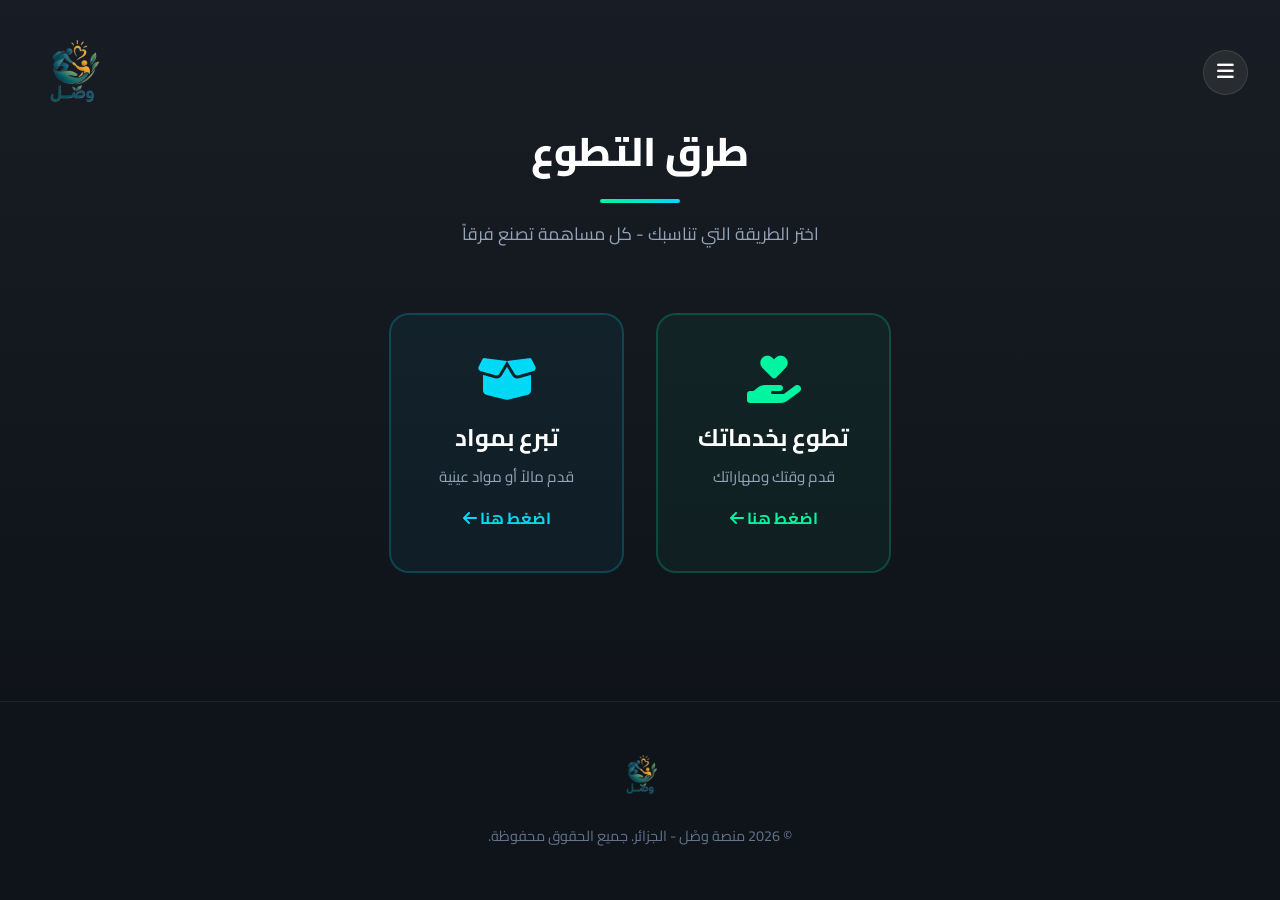
<file: volunteers/volunteers.html>
<!DOCTYPE html>
<html lang="ar" dir="rtl">
<head>
    <meta charset="UTF-8" />
    <meta name="viewport" content="width=device-width, initial-scale=1.0" />
    <meta name="theme-color" content="#181d25">
    <title>وصْل | التطوع</title>
    <link href="https://fonts.googleapis.com/css2?family=Cairo:wght@300;400;600;700;800&display=swap" rel="stylesheet" />
    <link rel="stylesheet" href="https://cdnjs.cloudflare.com/ajax/libs/font-awesome/6.4.0/css/all.min.css" />
    <link rel="stylesheet" href="../base.css" />
    <link rel="stylesheet" href="volunteers.css" />
</head>
<body>

<header>
    <div class="btn-group-header"><button data-toggle="profileList"><i class="fa fa-bars"></i></button></div>
    <a href="../index.html" class="mainLogo"><img src="../assets/logo.png" alt="وصْل"></a>
    <div class="popup profileList">
        <div class="header"><img src="../assets/logo.png" alt="وصْل"><button class="btnClose" data-close><i class="fa-solid fa-xmark"></i></button></div>
        <div class="main">
            <a href="../index.html"><i class="fa-solid fa-house"></i> الرئيسية</a>
            <a href="../needy/needy.html"><i class="fa-solid fa-hand-holding-heart"></i> المحتاجين</a>
            <a href="volunteers.html"><i class="fa-solid fa-users"></i> المتطوعين</a>
            <a href="../associations/associations.html"><i class="fa-solid fa-building-ngo"></i> الجمعيات</a>
            <a href="../admin/admin.html"><i class="fa-solid fa-shield-halved"></i> الإدارة</a>
        </div>
    </div>
</header>

<main style="min-height: auto; padding-top: 120px; padding-bottom: 4rem; background: linear-gradient(to bottom, rgb(24, 29, 37), rgb(15, 19, 25));">
    <div class="container">
        <div class="section-header">
            <h2>طرق التطوع</h2>
            <p>اختر الطريقة التي تناسبك - كل مساهمة تصنع فرقاً</p>
        </div>

        <!-- خياران رئيسيان -->
        <div style="display: grid; grid-template-columns: 1fr 1fr; gap: 2rem; max-width: 800px; margin: 0 auto 4rem;" class="volunteer-types">
            <div class="volunteer-type-card" onclick="showSection('services')" style="background: rgba(0,245,160,0.05); border: 2px solid rgba(0,245,160,0.2); border-radius: 20px; padding: 2.5rem; text-align: center; cursor: pointer; transition: all 0.3s;">
                <i class="fa-solid fa-hand-holding-heart" style="font-size: 3rem; color: #00f5a0; margin-bottom: 1rem;"></i>
                <h3 style="color: #fff; font-size: 1.5rem; margin-bottom: 0.5rem;">تطوع بخدماتك</h3>
                <p style="color: #94a3b8; font-size: 0.95rem;">قدم وقتك ومهاراتك</p>
                <div style="margin-top: 1rem; color: #00f5a0; font-weight: 700;">اضغط هنا <i class="fa-solid fa-arrow-left"></i></div>
            </div>
            <div class="volunteer-type-card" onclick="showSection('donations')" style="background: rgba(0,217,245,0.05); border: 2px solid rgba(0,217,245,0.2); border-radius: 20px; padding: 2.5rem; text-align: center; cursor: pointer; transition: all 0.3s;">
                <i class="fa-solid fa-box-open" style="font-size: 3rem; color: #00d9f5; margin-bottom: 1rem;"></i>
                <h3 style="color: #fff; font-size: 1.5rem; margin-bottom: 0.5rem;">تبرع بمواد</h3>
                <p style="color: #94a3b8; font-size: 0.95rem;">قدم مالاً أو مواد عينية</p>
                <div style="margin-top: 1rem; color: #00d9f5; font-weight: 700;">اضغط هنا <i class="fa-solid fa-arrow-left"></i></div>
            </div>
        </div>

        <!-- قسم الخدمات -->
        <div id="servicesSection" style="display: none;">
            <div class="section-header">
                <h2>تطوع بخدماتك</h2>
                <p>اختر الخدمة التي تستطيع تقديمها</p>
            </div>
            <div class="categories-grid" style="max-width: 900px; margin: 0 auto;">
                <div class="category-card cat-green" onclick="selectService('الطبخ')">
                    <i class="fa-solid fa-utensils card-bg-icon"></i>
                    <h3>الطبخ</h3>
                    <small>تحضير وجبات للمحتاجين</small>
                </div>
                <div class="category-card cat-blue" onclick="selectService('القيادة والتوصيل')">
                    <i class="fa-solid fa-car card-bg-icon"></i>
                    <h3>القيادة والتوصيل</h3>
                    <small>نقل الأشخاص أو المواد</small>
                </div>
                <div class="category-card cat-orange" onclick="selectService('الخياطة')">
                    <i class="fa-solid fa-scissors card-bg-icon"></i>
                    <h3>الخياطة</h3>
                    <small>تفصيل وإصلاح الملابس</small>
                </div>
                <div class="category-card cat-purple" onclick="selectService('المساعدة المنزلية')">
                    <i class="fa-solid fa-house-chimney card-bg-icon"></i>
                    <h3>المساعدة المنزلية</h3>
                    <small>مساعدة كبار السن والمرضى</small>
                </div>
                <div class="category-card cat-teal" onclick="selectService('التعليم والدروس')">
                    <i class="fa-solid fa-chalkboard-user card-bg-icon"></i>
                    <h3>التعليم والدروس</h3>
                    <small>دعم دراسي للأطفال</small>
                </div>
                <div class="category-card cat-red" onclick="selectService('الرعاية الصحية')">
                    <i class="fa-solid fa-stethoscope card-bg-icon"></i>
                    <h3>الرعاية الصحية</h3>
                    <small>فحوصات طبية مجانية</small>
                </div>
            </div>
        </div>

        <!-- قسم التبرعات المادية -->
        <div id="donationsSection" style="display: none;">
            <div class="section-header">
                <h2>تبرع بمواد</h2>
                <p>اختر نوع التبرع المادي</p>
            </div>
            <div class="categories-grid" style="max-width: 900px; margin: 0 auto;">
                <div class="category-card cat-green" onclick="selectDonation('ملابس')">
                    <i class="fa-solid fa-shirt card-bg-icon"></i>
                    <h3>ملابس</h3>
                    <small>ملابس جديدة أو مستعملة بحالة جيدة</small>
                </div>
                <div class="category-card cat-orange" onclick="selectDonation('مواد غذائية')">
                    <i class="fa-solid fa-basket-shopping card-bg-icon"></i>
                    <h3>مواد غذائية</h3>
                    <small>أغذية معلبة وجافة</small>
                </div>
                <div class="category-card cat-blue" onclick="selectDonation('أدوية')">
                    <i class="fa-solid fa-pills card-bg-icon"></i>
                    <h3>أدوية</h3>
                    <small>أدوية غير منتهية الصلاحية</small>
                </div>
                <div class="category-card cat-purple" onclick="selectDonation('أجهزة كهربائية')">
                    <i class="fa-solid fa-plug card-bg-icon"></i>
                    <h3>أجهزة كهربائية</h3>
                    <small>أجهزة تعمل بحالة جيدة</small>
                </div>
                <div class="category-card cat-teal" onclick="selectDonation('أثاث منزلي')">
                    <i class="fa-solid fa-couch card-bg-icon"></i>
                    <h3>أثاث منزلي</h3>
                    <small>أثاث بحالة جيدة</small>
                </div>
                <div class="category-card cat-red" onclick="selectDonation('مساهمة مالية')">
                    <i class="fa-solid fa-money-bill-wave card-bg-icon"></i>
                    <h3>مساهمة مالية</h3>
                    <small>تبرع نقدي</small>
                </div>
            </div>
        </div>

        <!-- نموذج التسجيل -->
        <div id="registrationForm" style="display: none; max-width: 600px; margin: 4rem auto 0;">
            <div class="glass-form">
                <h3 style="color: #fff; margin-bottom: 0.5rem; text-align: center;"><i class="fa-solid fa-user-plus" style="color: #00f5a0;"></i> معلومات التطوع</h3>
                <p style="color: #94a3b8; text-align: center; margin-bottom: 2rem; font-size: 0.9rem;" id="formSubtitle">أدخل بياناتك للتسجيل</p>
                
                <form id="volunteerForm">
                    <div class="form-group">
                        <label class="form-label">الاسم الكامل *</label>
                        <input type="text" class="form-control" required placeholder="الاسم الثلاثي">
                    </div>
                    <div class="form-group">
                        <label class="form-label">رقم الهاتف *</label>
                        <input type="tel" class="form-control" required placeholder="05xxxxxxxx">
                    </div>
                    <div class="form-group">
                        <label class="form-label">الولاية *</label>
                        <select class="form-control" required>
                            <option value="">اختر الولاية...</option>
                            <option>الجزائر العاصمة</option>
                            <option>وهران</option>
                            <option>قسنطينة</option>
                            <option>عنابة</option>
                            <option>سطيف</option>
                            <option>باتنة</option>
                            <option>بليدة</option>
                            <option>تلمسان</option>
                            <option>بجاية</option>
                            <option>تيزي وزو</option>
                            <option>الجلفة</option>
                            <option>سكيكدة</option>
                            <option>مستغانم</option>
                            <option>بسكرة</option>
                            <option>تيارت</option>
                            <option>تيبازة</option>
                            <option>بومرداس</option>
                            <option>أدرار</option>
                            <option>الأغواط</option>
                            <option>غرداية</option>
                            <option>ورقلة</option>
                        </select>
                    </div>
                    <div class="form-group">
                        <label class="form-label">نوع التطوع *</label>
                        <input type="text" class="form-control" id="selectedType" readonly style="background: rgba(0,245,160,0.1); border-color: rgba(0,245,160,0.3);">
                    </div>
                    <div class="form-group">
                        <label class="form-label">ملاحظات إضافية (اختياري)</label>
                        <textarea class="form-control" rows="3" placeholder="أي معلومات إضافية..."></textarea>
                    </div>
                    <button type="submit" class="button primary-btn" style="width: 100%;">تأكيد التطوع <i class="fa-solid fa-check"></i></button>
                </form>
            </div>
        </div>
    </div>
</main>

<footer class="site-footer">
    <div class="container">
        <div class="footer-logo"><img src="../assets/logo.png" alt="وصْل"></div>
        <p>&copy; 2026 منصة وصْل - الجزائر. جميع الحقوق محفوظة.</p>
    </div>
</footer>

<script src="volunteers.js"></script>
</body>
</html>
</file>
<file: base.css>
@import url('https://fonts.googleapis.com/css2?family=Cairo:wght@300;400;600;700;800&display=swap');

* { margin: 0; padding: 0; box-sizing: border-box; }
html, body { width: 100%; scroll-behavior: smooth; }

/* ===== خلفية موحدة للموقع بالكامل ===== */
body {
    font-family: "Cairo", sans-serif;
    line-height: 1.6;
    background-color: #0f141a;
    color: #fff;
    overflow-x: hidden;
}

::-webkit-scrollbar { width: 10px; }
::-webkit-scrollbar-track { background: #0f141a; }
::-webkit-scrollbar-thumb { background-color: #38ef7d; border-radius: 1em; }
::-webkit-scrollbar-thumb:hover { background-color: #07e15a; }

/* ===== Header ===== */
header {
    position: absolute;
    top: 2rem;
    left: 0;
    z-index: 100;
    display: flex;
    align-items: center;
    justify-content: space-between;
    width: 100%;
    padding: 0 2rem;
    background: transparent;
}
header .mainLogo {
    display: flex;
    align-items: center;
    gap: 0.5rem;
    text-decoration: none;
}
header .mainLogo img {
    height: 80px;
    width: auto;
    border-radius: 8px;
}
header .btn-group-header {
    display: flex;
    gap: 0.8em;
    align-items: center;
}
header .btn-group-header button {
    width: 45px;
    height: 45px;
    border-radius: 50%;
    background-color: rgba(49, 52, 56, 0.7);
    color: #fff;
    border: 1px solid rgba(255,255,255,0.1);
    display: flex;
    align-items: center;
    justify-content: center;
    cursor: pointer;
    transition: all 0.3s ease;
    font-size: 1.2rem;
}
header .btn-group-header button:hover {
    background-color: rgba(0, 245, 160, 0.2);
    color: #00f5a0;
    border-color: #00f5a0;
}

/* ===== Popup Menu ===== */
.popup { display: none; }
.popup.active { display: flex !important; flex-direction: column; }
.profileList {
    position: fixed !important;
    top: 50% !important;
    left: 50% !important;
    transform: translate(-50%, -50%) !important;
    width: 90vw !important;
    max-width: 380px !important;
    background-color: rgba(30, 35, 45, 0.98);
    backdrop-filter: blur(15px);
    -webkit-backdrop-filter: blur(15px);
    border: 1px solid rgba(255, 255, 255, 0.1);
    border-radius: 20px;
    box-shadow: 0 20px 50px rgba(0, 0, 0, 0.6);
    overflow: hidden;
    z-index: 9999;
}
.profileList .header {
    padding: 1.5em;
    background-color: rgba(255, 255, 255, 0.03);
    border-bottom: 1px solid rgba(255, 255, 255, 0.05);
    display: flex;
    justify-content: space-between;
    align-items: center;
}
.profileList .header img { height: 40px; }
.btnClose {
    background: none;
    border: none;
    color: #cbd5e1;
    font-size: 1.2rem;
    cursor: pointer;
}
.profileList .main { padding: 1.5em; display: flex; flex-direction: column; gap: 0.5em; }
.profileList .main a {
    color: #e2e8f0;
    padding: 1em;
    border-radius: 12px;
    transition: all 0.3s ease;
    text-decoration: none;
    display: flex;
    align-items: center;
    gap: 1em;
    font-weight: 600;
    border: 1px solid transparent;
}
.profileList .main a:hover {
    background-color: rgba(0, 245, 160, 0.1);
    border-color: rgba(0, 245, 160, 0.3);
    color: #00f5a0;
}
.profileList .main a i { width: 25px; text-align: center; }

/* ===== Main Hero ===== */
main {
    position: relative;
    width: 100%;
    min-height: 100vh;
    background-color: #0f141a;
    display: flex;
    align-items: center;
    justify-content: center;
    overflow: hidden;
}

/* خلفية الفيديو */
.hero-bg {
    position: absolute;
    top: 0;
    left: 0;
    width: 100%;
    height: 100%;
    z-index: 1;
}
.hero-bg video, .hero-bg img {
    width: 100%;
    height: 100%;
    object-fit: cover;
    opacity: 0.4;
}

/* التدرج الشفاف فوق الفيديو - فقط هنا */
.video-overlay {
    position: absolute;
    top: 0;
    left: 0;
    width: 100%;
    height: 100%;
    background: linear-gradient(
        to bottom,
        rgba(15, 20, 26, 0.2) 0%,
        rgba(15, 20, 26, 0.1) 30%,
        rgba(15, 20, 26, 0.4) 50%,
        rgba(15, 20, 26, 0.8) 75%,
        #0f141a 100%
    );
    pointer-events: none;
    z-index: 2;
}

/* محتوى Hero - فوق التدرج */
.hero-content {
    position: relative;
    z-index: 10;
    width: 100%;
    display: flex;
    flex-direction: column;
    align-items: center;
    justify-content: center;
    color: #fff;
    text-align: center;
    padding: 0 2rem;
    margin-top: 4rem;
}
.hero-content h1 {
    font-size: 3rem;
    font-weight: 800;
    margin-bottom: 1.5rem;
    line-height: 1.2;
}
.hero-content p {
    font-size: 1.15rem;
    color: #cbd5e1;
    margin-bottom: 2.5rem;
    max-width: 700px;
    line-height: 1.8;
}

/* الأزرار - فوق التدرج */
.hero-content .btns {
    position: relative;
    z-index: 10;
    display: flex;
    flex-direction: column;
    gap: 1rem;
    width: 100%;
    max-width: 350px;
    margin-bottom: 3rem;
}
.button {
    position: relative;
    z-index: 10;
    border: 2px solid #00f5a0;
    background-color: transparent;
    color: #fff;
    width: 100%;
    height: 3.5em;
    border-radius: 12px;
    font-weight: 700;
    font-size: 1.1rem;
    transition: all 0.4s ease;
    display: flex;
    align-items: center;
    justify-content: center;
    text-decoration: none;
    gap: 0.5rem;
}
.button:hover {
    color: #0f141a;
    background: linear-gradient(to right, #00f5a0, #00d9f5);
    border-color: transparent;
    transform: translateY(-3px);
    box-shadow: 0 10px 20px rgba(0, 245, 160, 0.3);
}
.button.primary-btn {
    color: #0f141a;
    background: linear-gradient(to right, #00f5a0, #00d9f5);
    border-color: transparent;
}
.button.primary-btn:hover {
    background: linear-gradient(to right, #00d9f5, #00f5a0);
    transform: translateY(-3px);
}

.trust-indicators {
    position: relative;
    z-index: 10;
    display: flex;
    align-items: center;
    justify-content: center;
    gap: 2.5rem;
    width: 100%;
    max-width: 600px;
    background: rgba(255,255,255,0.05);
    padding: 1.5rem 3rem;
    border-radius: 16px;
    border: 1px solid rgba(255,255,255,0.08);
    backdrop-filter: blur(10px);
}
.trust-item { display: flex; flex-direction: column; align-items: center; }
.trust-number {
    font-size: 2rem;
    font-weight: 800;
    background: linear-gradient(to right, #00f5a0, #00d9f5);
    -webkit-background-clip: text;
    background-clip: text;
    color: transparent;
}
.trust-label { font-size: 0.95rem; color: #94a3b8; margin-top: 0.3rem; }
.trust-divider { width: 1px; height: 50px; background-color: rgba(255, 255, 255, 0.15); }

/* ===== Scroll Indicator ===== */
.scroll-indicator {
    position: absolute;
    bottom: 2rem;
    left: 50%;
    transform: translateX(-50%);
    color: #00f5a0;
    font-size: 1.5rem;
    cursor: pointer;
    z-index: 10;
    animation: bounce 2s ease-in-out infinite;
    background: none;
    border: none;
}
@keyframes bounce {
    0%, 100% { transform: translateX(-50%) translateY(0); }
    50% { transform: translateX(-50%) translateY(10px); }
}

/* ===== جميع الأقسام بنفس الخلفية الموحدة ===== */
section {
    padding: 6rem 0;
    background-color: #0f141a;
    position: relative;
}

/* ===== إزالة كل التدرجات بين الأقسام ===== */
section::before,
section::after,
.testimonials-section::before,
.testimonials-section::after,
.newsletter-section::before,
.newsletter-section::after,
.site-footer::before {
    display: none !important;
}

.container { max-width: 1100px; margin: 0 auto; padding: 0 2rem; }
.section-header { text-align: center; max-width: 700px; margin: 0 auto 4rem; }
.section-header h2 {
    font-size: 2.5rem;
    font-weight: 800;
    color: #fff;
    margin-bottom: 1rem;
    position: relative;
    display: inline-block;
}
.section-header h2::after {
    content: '';
    display: block;
    width: 80px;
    height: 4px;
    background: linear-gradient(to right, #00f5a0, #00d9f5);
    margin: 15px auto 0;
    border-radius: 2px;
}
.section-header p { font-size: 1.1rem; color: #94a3b8; line-height: 1.7; }

/* ===== Categories Grid ===== */
.categories-grid { display: grid; grid-template-columns: repeat(2, 1fr); gap: 1.5rem; }
.category-card {
    position: relative;
    border-radius: 16px;
    padding: 2.5rem 1.5rem;
    min-height: 180px;
    display: flex;
    flex-direction: column;
    align-items: center;
    justify-content: center;
    overflow: hidden;
    transition: all 0.4s ease;
    cursor: pointer;
    text-align: center;
    border: 1px solid rgba(255,255,255,0.08);
}
.category-card:hover { transform: translateY(-8px); box-shadow: 0 15px 30px rgba(0,0,0,0.4); }
.card-bg-icon {
    position: absolute;
    top: 50%;
    left: 50%;
    transform: translate(-50%, -50%);
    font-size: 6rem;
    color: rgba(255, 255, 255, 0.1);
    z-index: 1;
    transition: all 0.4s ease;
}
.category-card:hover .card-bg-icon {
    transform: translate(-50%, -50%) scale(1.2) rotate(10deg);
    color: rgba(255,255,255,0.2);
}
.category-card h3 {
    font-size: 1.3rem;
    font-weight: 700;
    color: #fff;
    position: relative;
    z-index: 2;
    margin-bottom: 0.5rem;
}
.category-card small { color: rgba(255,255,255,0.8); font-size: 0.9rem; z-index: 2; font-weight: 600; }

.cat-red { background: linear-gradient(135deg, #ef4444, #b91c1c); }
.cat-orange { background: linear-gradient(135deg, #f97316, #c2410c); }
.cat-green { background: linear-gradient(135deg, #22c55e, #15803d); }
.cat-blue { background: linear-gradient(135deg, #3b82f6, #1d4ed8); }
.cat-purple { background: linear-gradient(135deg, #a855f7, #7e22ce); }
.cat-teal { background: linear-gradient(135deg, #14b8a6, #0f766e); }

/* ===== Testimonials ===== */
.testimonials-grid { display: grid; grid-template-columns: 1fr; gap: 2rem; }
.testimonial-card {
    background-color: rgba(255, 255, 255, 0.03);
    border: 1px solid rgba(255, 255, 255, 0.08);
    border-radius: 20px;
    padding: 2.5rem;
    transition: all 0.3s ease;
}
.testimonial-card:hover {
    transform: translateY(-5px);
    border-color: rgba(0, 245, 160, 0.3);
    background-color: rgba(255, 255, 255, 0.05);
}
.quote-icon { font-size: 2rem; color: #00f5a0; opacity: 0.5; margin-bottom: 1rem; }
.testimonial-text { font-size: 1.05rem; line-height: 1.8; color: #e2e8f0; margin-bottom: 1.5rem; font-style: italic; }
.testimonial-author {
    display: flex;
    align-items: center;
    gap: 1rem;
    border-top: 1px solid rgba(255,255,255,0.05);
    padding-top: 1.5rem;
}
.author-avatar {
    width: 50px;
    height: 50px;
    border-radius: 50%;
    background: linear-gradient(135deg, #00f5a0, #00d9f5);
    color: #0f141a;
    font-weight: 800;
    font-size: 1.2rem;
    display: flex;
    align-items: center;
    justify-content: center;
}
.author-name { font-weight: 700; color: #fff; font-size: 1rem; display: block; }
.author-role { font-size: 0.85rem; color: #00f5a0; }

/* ===== Forms ===== */
.form-container { max-width: 700px; margin: 0 auto; }
.glass-form {
    background: rgba(255, 255, 255, 0.03);
    border: 1px solid rgba(255, 255, 255, 0.08);
    border-radius: 20px;
    padding: 3rem;
    backdrop-filter: blur(10px);
}
.form-group { margin-bottom: 1.5rem; }
.form-label { display: block; margin-bottom: 0.5rem; font-weight: 600; color: #cbd5e1; }
.form-control {
    width: 100%;
    padding: 1rem;
    border-radius: 12px;
    border: 1px solid rgba(255, 255, 255, 0.1);
    background: rgba(0, 0, 0, 0.3);
    color: #fff;
    font-family: "Cairo", sans-serif;
    font-size: 1rem;
    transition: all 0.3s ease;
}
.form-control:focus {
    outline: none;
    border-color: #00f5a0;
    box-shadow: 0 0 0 3px rgba(0, 245, 160, 0.1);
}
.form-control::placeholder { color: #64748b; }
select.form-control { cursor: pointer; }
select.form-control option { background: #0f141a; color: #fff; }

/* ===== Newsletter ===== */
.newsletter-form { max-width: 500px; margin: 0 auto; display: flex; gap: 1rem; }
.newsletter-form input {
    flex: 1;
    padding: 1rem 1.5rem;
    border-radius: 12px;
    border: 1px solid rgba(255,255,255,0.1);
    background: rgba(0,0,0,0.3);
    color: #fff;
    font-family: "Cairo", sans-serif;
    font-size: 1rem;
}
.newsletter-form input:focus { outline: none; border-color: #00f5a0; }
.newsletter-form button {
    padding: 1rem 2rem;
    border-radius: 12px;
    border: none;
    background: linear-gradient(to right, #00f5a0, #00d9f5);
    color: #0f141a;
    font-weight: 700;
    font-family: "Cairo", sans-serif;
    cursor: pointer;
    transition: all 0.3s;
}
.newsletter-form button:hover {
    transform: translateY(-2px);
    box-shadow: 0 10px 20px rgba(0, 245, 160, 0.3);
}

/* ===== Footer ===== */
.site-footer {
    padding: 3rem 0 2rem;
    background-color: #0f141a;
    text-align: center;
    border-top: 1px solid rgba(255, 255, 255, 0.08);
}
.site-footer .footer-logo { margin-bottom: 1rem; }
.site-footer .footer-logo img { height: 50px; margin: 0 auto; }
.site-footer p { color: #64748b; font-size: 0.9rem; }

/* ===== Responsive ===== */
@media (min-width: 768px) {
    .hero-content h1 { font-size: 4rem; }
    .hero-content .btns { flex-direction: row; max-width: 100%; justify-content: center; }
    .button { width: auto; padding: 0 2.5rem; }
    .categories-grid { grid-template-columns: repeat(3, 1fr); }
    .testimonials-grid { grid-template-columns: repeat(3, 1fr); }
}
@media (max-width: 767px) {
    header { top: 1rem; padding: 0 1rem; }
    .hero-content h1 { font-size: 2.2rem; }
    .hero-content p { font-size: 1rem; }
    .hero-content { margin-top: 3rem; }
    .trust-indicators { flex-direction: column; gap: 1.5rem; padding: 1.5rem; }
    .trust-divider { width: 40px; height: 1px; }
    .glass-form { padding: 1.5rem; }
    .glass-form > div[style*="grid-template-columns: 1fr 1fr"] { grid-template-columns: 1fr !important; }
    .newsletter-form { flex-direction: column; }
    .container { padding: 0 1rem; }
}
</file>
<file: index/index.css>
.about-content p {
    margin-bottom: 1.5rem;
}
</file>
<file: admin/admin.css>
.login-page { min-height: 100vh; display: flex; align-items: center; justify-content: center; background: rgb(24, 29, 37); padding: 2rem; }
table th { font-weight: 600; color: #94a3b8; font-size: 0.85rem; }
table td { padding: 1rem; border-bottom: 1px solid rgba(255,255,255,0.05); }
.status-badge { padding: 0.3rem 0.8rem; border-radius: 50px; font-size: 0.75rem; font-weight: 700; }
.status-pending { background: rgba(249,115,22,0.2); color: #f97316; }
.btn-sm { padding: 0.4rem 0.8rem; border-radius: 6px; border: none; cursor: pointer; font-family: inherit; font-weight: 600; margin-left: 0.5rem; }
.btn-approve { background: rgba(34,197,94,0.2); color: #22c55e; }
.btn-reject { background: rgba(239,68,68,0.2); color: #ef4444; }
</file>
<file: associations/associations.css>
.exchange-grid { grid-template-columns: 1fr 1fr; gap: 2rem; }
@media (max-width: 767px) { .exchange-grid { grid-template-columns: 1fr; } }
.resource-item { display: flex; justify-content: space-between; align-items: center; padding: 1rem; background: rgba(0,0,0,0.2); border-radius: 10px; margin-bottom: 0.8rem; border: 1px solid rgba(255,255,255,0.05); }
.resource-info strong { display: block; color: #fff; }
.resource-info small { color: #94a3b8; font-size: 0.85rem; }
.resource-qty { font-weight: 800; color: #00f5a0; }
.match-item { display: flex; justify-content: space-between; align-items: center; padding: 1.2rem; background: rgba(0,245,160,0.05); border: 1px solid rgba(0,245,160,0.2); border-radius: 12px; margin-bottom: 1rem; flex-wrap: wrap; gap: 1rem; }
.match-info { flex: 1; min-width: 200px; }
.match-info strong { display: block; color: #fff; margin-bottom: 0.3rem; }
.match-info small { color: #94a3b8; }
.match-percent { background: #00f5a0; color: rgb(24,29,37); padding: 0.3rem 0.8rem; border-radius: 50px; font-weight: 800; font-size: 0.9rem; }
</file>
<file: needy/needy.css>
.quick-option:hover { transform: translateY(-3px); box-shadow: 0 10px 20px rgba(0,0,0,0.3); }
@media (max-width: 767px) {
    .quick-options { grid-template-columns: 1fr !important; }
}
</file>
<file: volunteers/volunteers.css>
.volunteer-type-card:hover { transform: translateY(-5px); box-shadow: 0 15px 30px rgba(0,0,0,0.3); }
@media (max-width: 767px) {
    .volunteer-types { grid-template-columns: 1fr !important; }
}
</file>
